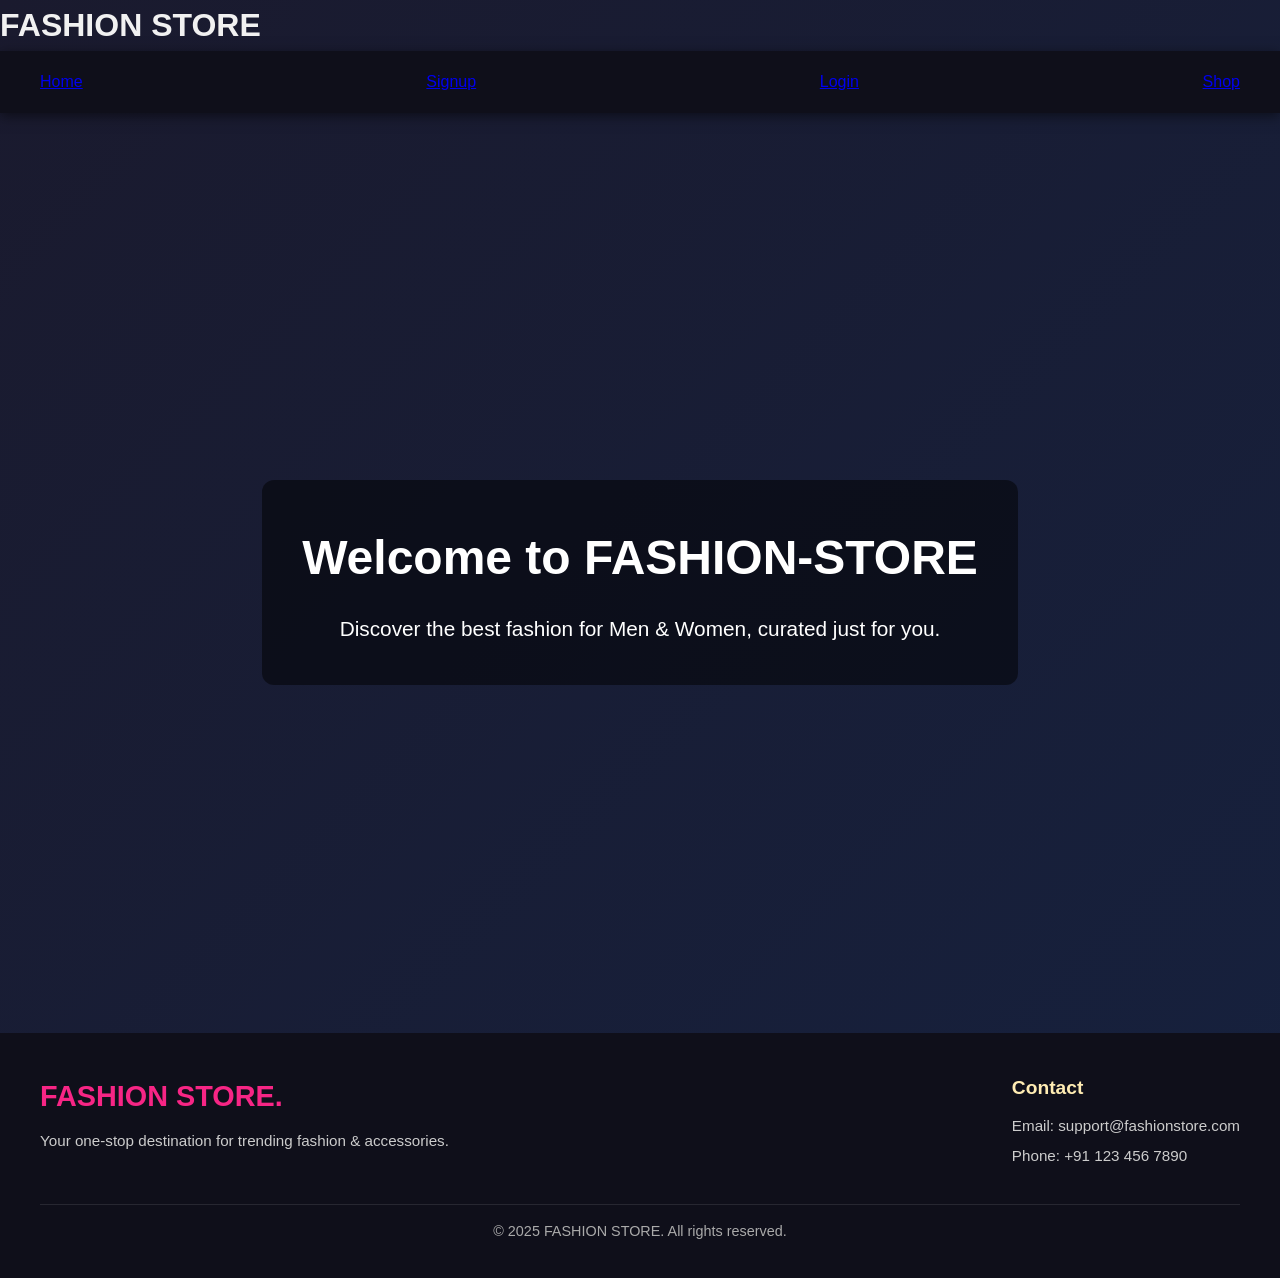
<file: index.html>
<!DOCTYPE html>
<html lang="en">
<head>
  <meta charset="UTF-8">
  <title>FASHION STORE - Home</title>
<link rel="stylesheet" href="CSS/style.css">
  <link rel="icon" type="image/png" href="https://thumbs.dreamstime.com/b/e-commerce-website-icon-shopping-cart-symbol-traditional-store-awning-e-commerce-website-icon-shopping-cart-symbol-401089826.jpg">
</head>
<body>
  <header>
    <h1>FASHION STORE</h1>
    <nav>
      <a href="index.html">Home</a>
      <a href="signup.html">Signup</a>
       <a href="login.html">Login</a>
       <a href="shop.html">Shop</a>
    </nav>
  </header>

  <main>
    <!-- Home Section -->
    <section id="home" class="home-hero">
      <div class="overlay">
        <h2>Welcome to FASHION-STORE</h2>
        <p>Discover the best fashion for Men & Women, curated just for you.</p>
      </div>
    </section>
  </main>
  <footer>
  <div class="footer-container">
    <!-- Brand + Description -->
    <div class="footer-brand">
      <h3>FASHION STORE.</h3>
      <p>Your one-stop destination for trending fashion & accessories.</p>
    </div>
    <!-- Contact Info -->
    <div class="footer-contact">
      <h4>Contact</h4>
      <p>Email: support@fashionstore.com</p>
      <p>Phone: +91 123 456 7890</p>
  </div>

  <div class="footer-bottom">
    <p>© 2025 FASHION STORE. All rights reserved.</p>
  </div>
</footer>

</body>
</html>
</file>
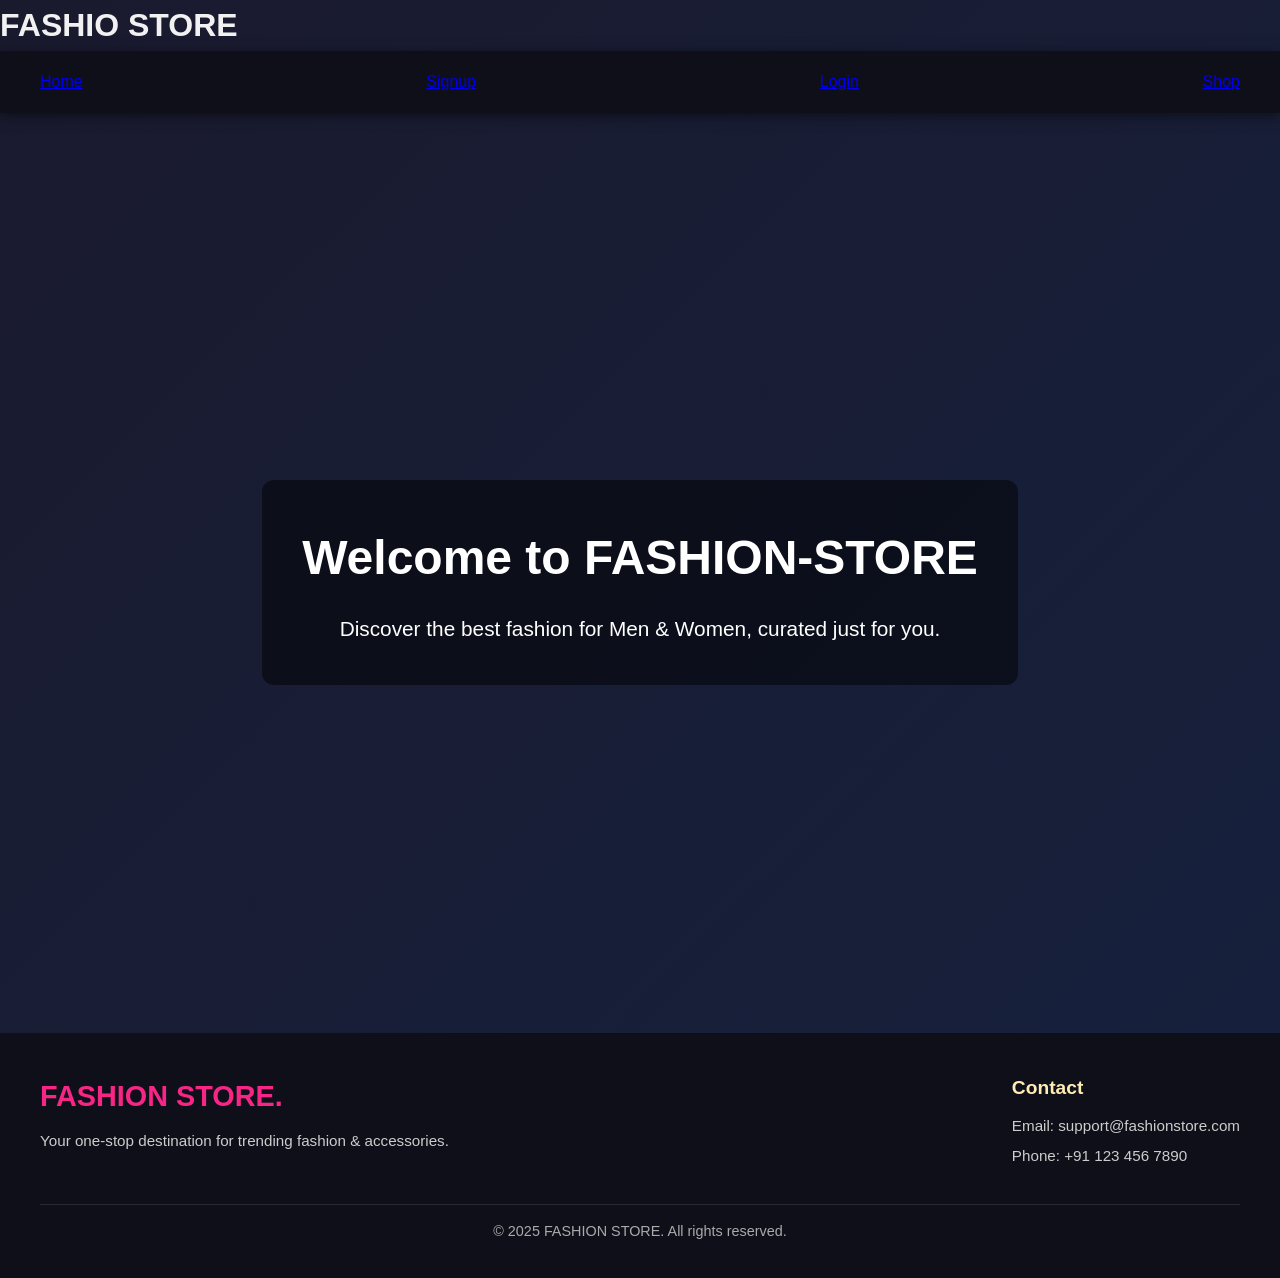
<file: HTML/index.html>
<!DOCTYPE html>
<html lang="en">
<head>
  <meta charset="UTF-8">
  <title>FASHION STORE - Home</title>
  <link rel="stylesheet" href="../CSS/style.css"> 
  <link rel="icon" type="image/png" href="https://thumbs.dreamstime.com/b/e-commerce-website-icon-shopping-cart-symbol-traditional-store-awning-e-commerce-website-icon-shopping-cart-symbol-401089826.jpg">
</head>
<body>
  <header>
    <h1>FASHIO STORE</h1>
    <nav>
      <a href="index.html">Home</a>
      <a href="signup.html">Signup</a>
       <a href="login.html">Login</a>
      <a href="shop.html?shop">Shop</a>
    </nav>
  </header>

  <main>
    <!-- Home Section -->
    <section id="home" class="home-hero">
      <div class="overlay">
        <h2>Welcome to FASHION-STORE</h2>
        <p>Discover the best fashion for Men & Women, curated just for you.</p>
      </div>
    </section>
  </main>
  <footer>
  <div class="footer-container">
    <!-- Brand + Description -->
    <div class="footer-brand">
      <h3>FASHION STORE.</h3>
      <p>Your one-stop destination for trending fashion & accessories.</p>
    </div>
    <!-- Contact Info -->
    <div class="footer-contact">
      <h4>Contact</h4>
      <p>Email: support@fashionstore.com</p>
      <p>Phone: +91 123 456 7890</p>
  </div>

  <div class="footer-bottom">
    <p>© 2025 FASHION STORE. All rights reserved.</p>
  </div>
</footer>

</body>
</html>
</file>
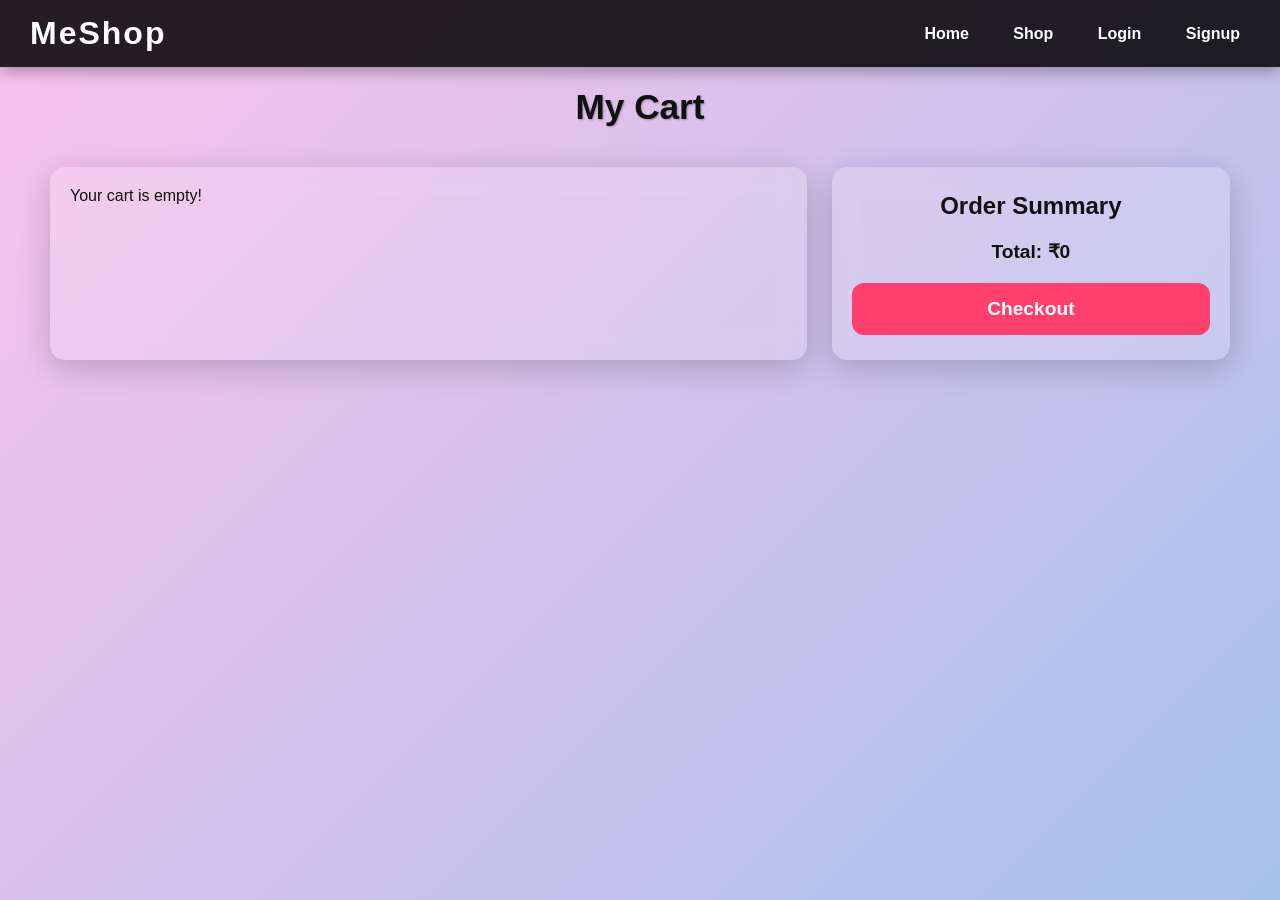
<file: cart.html>
<!DOCTYPE html>
<html lang="en">
<head>
  <meta charset="UTF-8">
  <title>Cart - MeShop</title>
  <link rel="stylesheet" href="CSS/cart.css">
  <link rel="icon" type="image/png" href="https://thumbs.dreamstime.com/b/e-commerce-website-icon-shopping-cart-symbol-traditional-store-awning-e-commerce-website-icon-shopping-cart-symbol-401089826.jpg">
</head>
<body>
  <header>
    <h1>MeShop</h1>
   <nav>
  <a href="index.html">Home</a>
  <a href="shop.html">Shop</a>
  <a href="login.html">Login</a>
  <a href="signup.html">Signup</a>
 </nav>

  </header>

  <h2 style="text-align:center; margin:20px;">My Cart</h2>
  <div class="cart-container">
    <div id="cartItems" class="cart-items"></div>
    <div id="orderSummary" class="order-summary">
      <h3>Order Summary</h3>
      <p id="total">Total: ₹0</p>
      
<button id="checkoutBtn">Checkout</button>
    </div>
  </div>
<script src="JS/cart.js"></script>

</body>
</html>
</file>
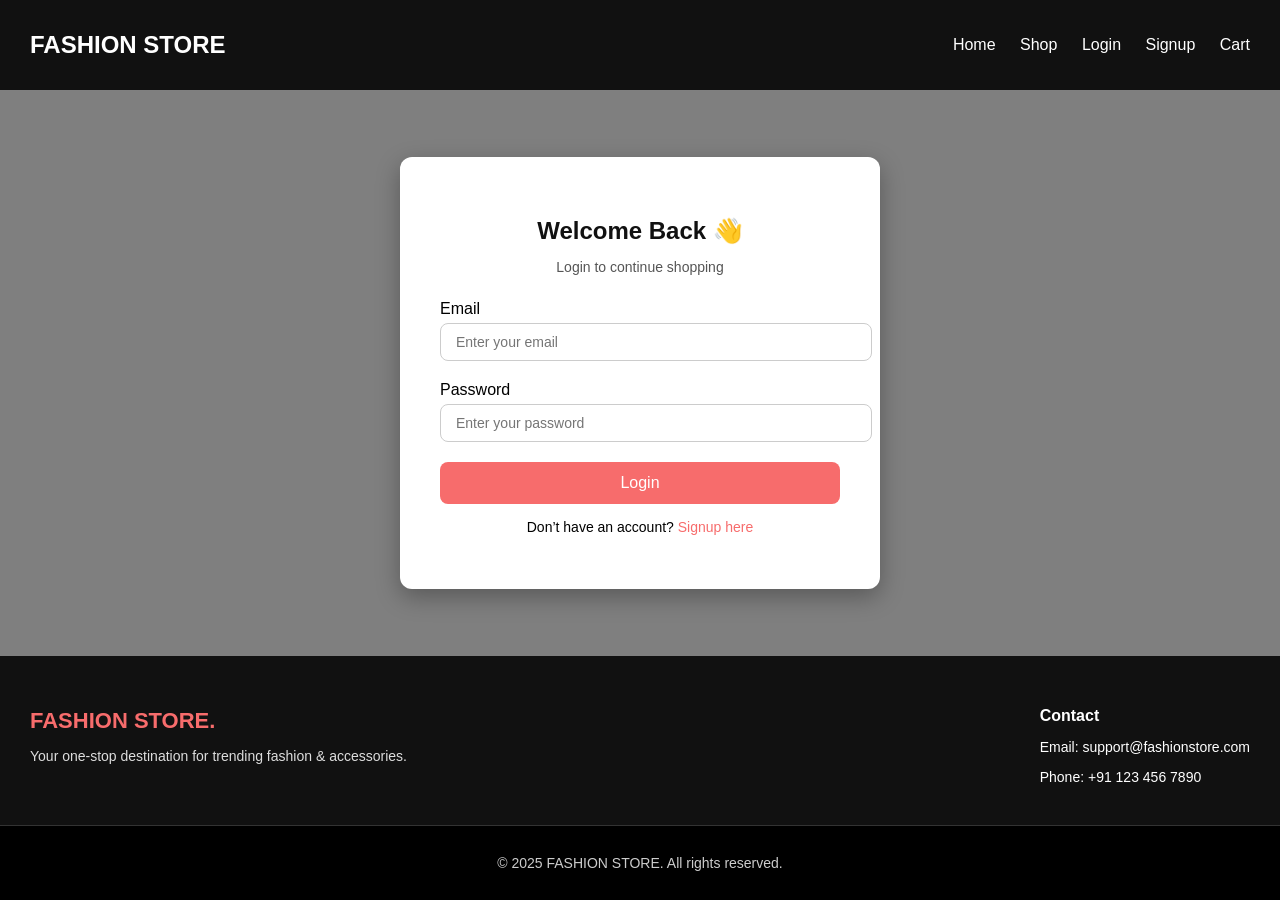
<file: login.html>
<!DOCTYPE html>
<html lang="en">
<head>
  <meta charset="UTF-8">
  <title>MeShop - Login</title>
  <link rel="stylesheet" href="CSS/login.css">
<link rel="icon" type="image/png" href="https://thumbs.dreamstime.com/b/e-commerce-website-icon-shopping-cart-symbol-traditional-store-awning-e-commerce-website-icon-shopping-cart-symbol-401089826.jpg">
</head>
<body class="login-body">
  <header>
  <h1>FASHION STORE</h1>
  <nav>
    <a href="index.html">Home</a>
    <a href="shop.html">Shop</a>
    <a href="login.html">Login</a>
    <a href="signup.html">Signup</a>
    <a href="cart.html">Cart</a>
  </nav>
</header>

  <div class="login-overlay">
    <div class="login-container">
      <h2>Welcome Back 👋</h2>
      <p class="subtitle">Login to continue shopping</p>
      <form id="loginForm">
        <!-- Email -->
        <label for="email">Email</label>
        <input type="email" id="email" placeholder="Enter your email" required>
        <small id="emailError" class="error"></small>

        <!-- Password -->
        <label for="password">Password</label>
        <input type="password" id="password" placeholder="Enter your password" required>
        <small id="passwordError" class="error"></small>

        <!-- Submit -->
        <button type="submit" class="login-btn">Login</button>
        <p id="loginError" class="error"></p>
      </form>
      <p class="signup-text">Don’t have an account? <a href="signup.html">Signup here</a></p>
    </div>
  </div>

  <footer>
  <div class="footer-container">
    <!-- Brand + Description -->
    <div class="footer-brand">
      <h3>FASHION STORE.</h3>
      <p>Your one-stop destination for trending fashion & accessories.</p>
    </div>

    <!-- Contact Info -->
    <div class="footer-contact">
      <h4>Contact</h4>
      <p>Email: support@fashionstore.com</p>
      <p>Phone: +91 123 456 7890</p>
      <div class="social-icons">
        <a href="#" aria-label="Instagram"><i class='bx bxl-instagram' style='color:#bc3535'></i></a>
        <a href="#" aria-label="Facebook"><i class='bx bxl-facebook-circle' style='color:#3b5998'></i></a>
        <a href="#" aria-label="Twitter"><i class='bx bxl-twitter' style='color:#1da1f2'></i></a>
        <a href="#" aria-label="Pinterest"><i class='bx bxl-pinterest' style='color:#bd081c'></i></a>
      </div>
    </div>
  </div>

  <!-- Footer Bottom -->
  <div class="footer-bottom">
    <p>© 2025 FASHION STORE. All rights reserved.</p>
  </div>
</footer>

  <script src="JS/login.js"></script>
</body>
</html>
</file>
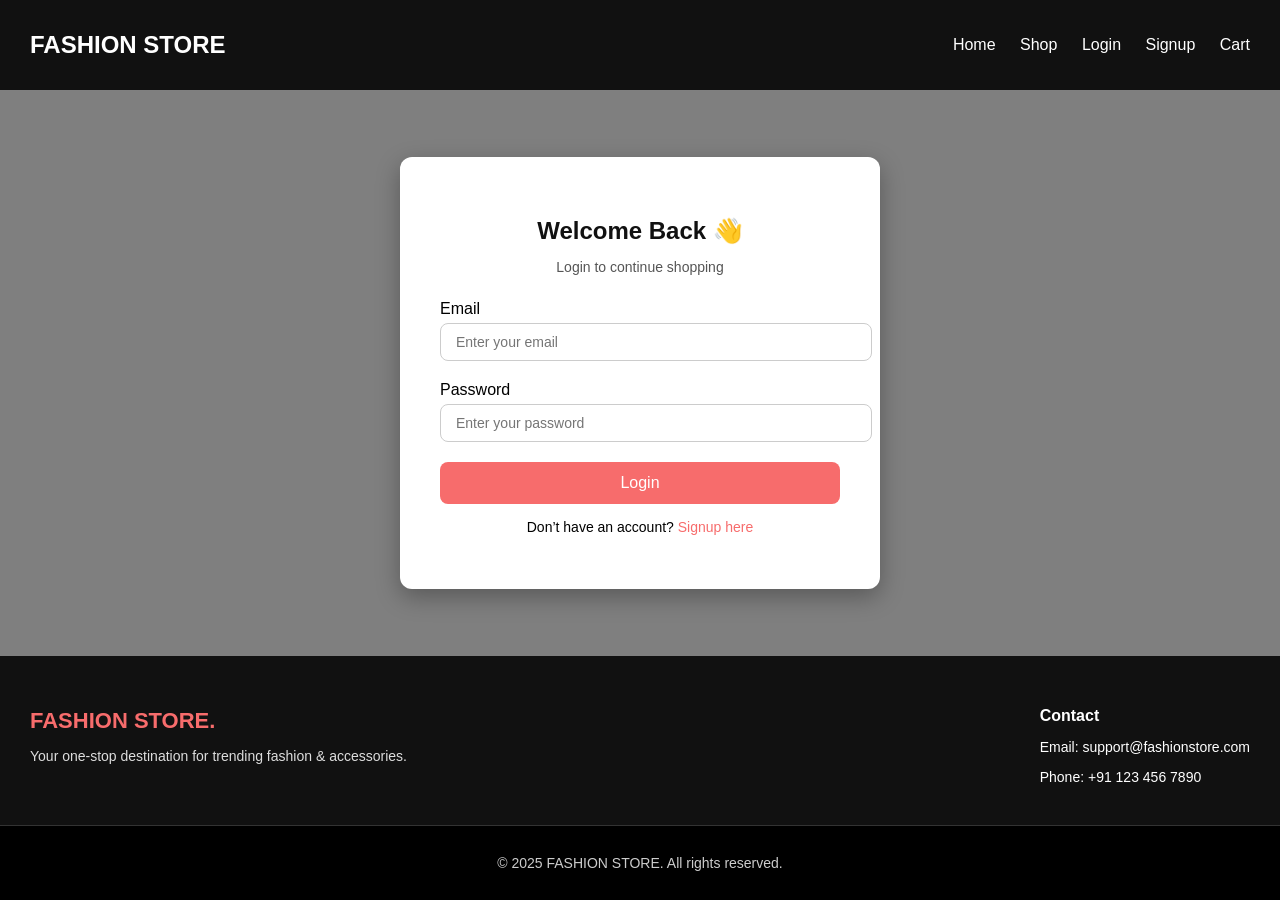
<file: payment.html>
<!DOCTYPE html>
<html lang="en">
<head>
  <meta charset="UTF-8">
  <meta name="viewport" content="width=device-width, initial-scale=1.0">
  <title>Payment - FASHION STORE</title>
  <link rel="stylesheet" href="CSS/payment.css">
  <script src="https://checkout.razorpay.com/v1/checkout.js"></script> <!-- Razorpay Checkout SDK -->
</head>
<body>
  <nav>
    <div class="brand">
      <a href="shop.html">FASHION STORE.</a>
    </div>
    <div class="nav-items">
      <span id="userDisplay">Hello, Guest</span>
      <a href="cart.html">My Cart</a>
    </div>
  </nav>

  <main>
    <h2>Payment Page</h2>

    <div id="paymentSummary" class="cart-summary"></div>

    <div id="totalAmount" class="totals">
      <p id="subtotal">Subtotal: ₹0</p>
      <p id="gst">GST (5%): ₹0</p>
      <p id="grandTotal">Total: ₹0</p>
    </div>

    <button id="payBtn" class="payBtn">Pay Now</button>
  </main>

  <script src="JS/payment.js"></script>
</body>
</html>
</file>
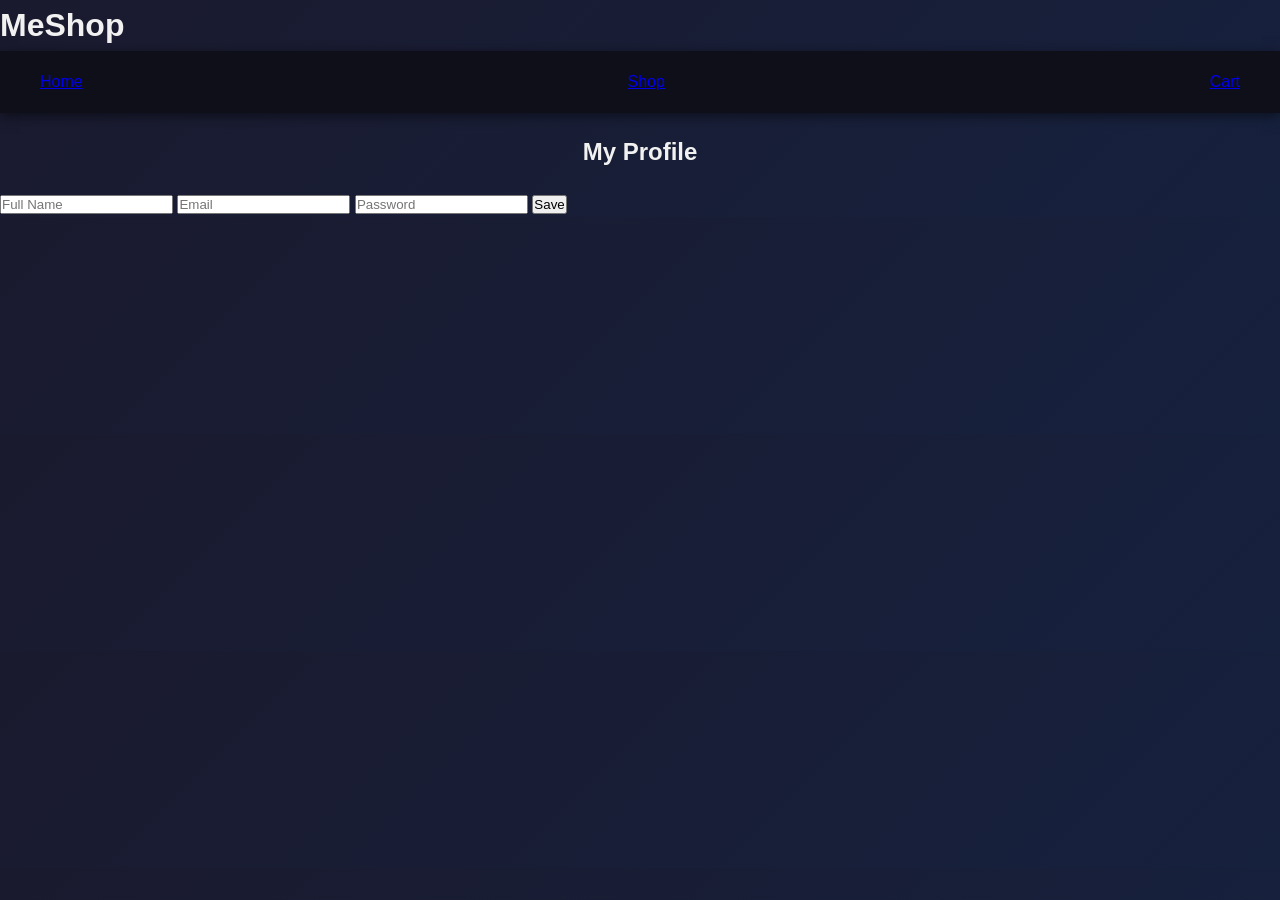
<file: profile.html>
<!DOCTYPE html>
<html lang="en">
<head>
  <meta charset="UTF-8">
  <title>Profile - MeShop</title>
  <link rel="stylesheet" href="CSS/style.css">
</head>
<body>
  <header>
    <h1>MeShop</h1>
    <nav>
      <a href="index.html">Home</a>
      <a href="shop.html">Shop</a>
      <a href="cart.html">Cart</a>
    </nav>
  </header>

  <h2 style="text-align:center; margin:20px;">My Profile</h2>
  <form id="profileForm">
    <input type="text" id="name" placeholder="Full Name">
    <input type="email" id="email" placeholder="Email">
    <input type="password" id="password" placeholder="Password">
    <button type="submit">Save</button>
  </form>

  <script src="JS/profile.js"></script>
</body>
</html>
</file>
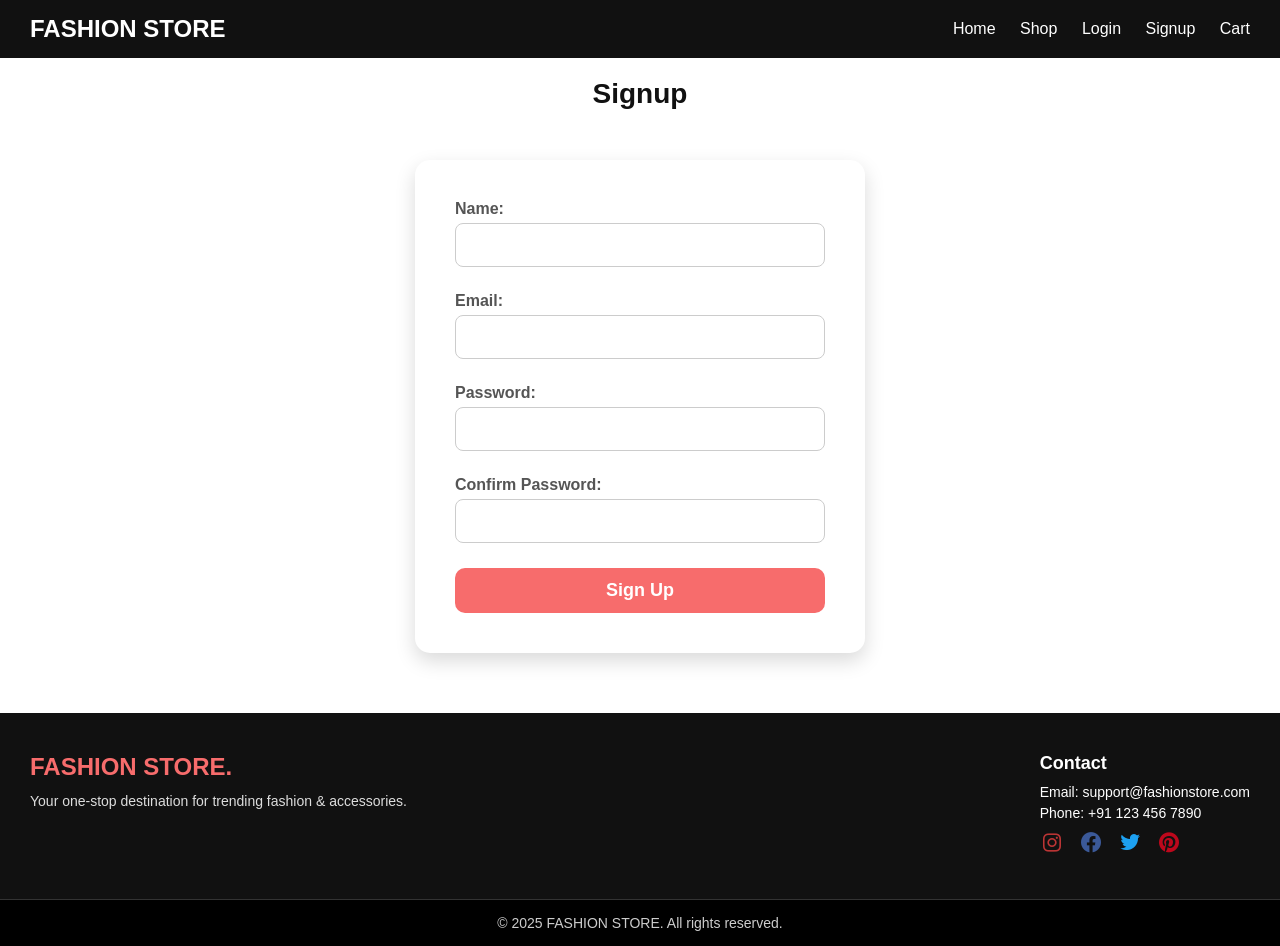
<file: signup.html>
<!DOCTYPE html>
<html lang="en">
<head>
  <meta charset="UTF-8">
  <title>Signup - FASHION STORE</title>
  <link rel="stylesheet" href="CSS/signup.css">
  <link href='https://unpkg.com/boxicons@2.1.4/css/boxicons.min.css' rel='stylesheet'>
<link rel="icon" type="image/png" href="https://thumbs.dreamstime.com/b/e-commerce-website-icon-shopping-cart-symbol-traditional-store-awning-e-commerce-website-icon-shopping-cart-symbol-401089826.jpg">
</head>
<body>
  <header>
    <h1>FASHION STORE</h1>
  <nav>
  <a href="index.html">Home</a>
  <a href="shop.html">Shop</a>
  <a href="login.html">Login</a>
  <a href="signup.html">Signup</a>
  <a href="cart.html">Cart</a>
  </nav>
  </header>

  <h2 style="text-align:center; margin:20px;">Signup</h2>
 <form id="signupForm">
  <label for="name">Name:</label>
  <input type="text" id="name" required />
  <small id="nameError" class="error"></small>

  <label for="email">Email:</label>
  <input type="email" id="email" required />
  <small id="emailError" class="error"></small>

  <label for="password">Password:</label>
  <input type="password" id="password" required />
  <small id="passwordError" class="error"></small>

  <label for="confirmPassword">Confirm Password:</label>
  <input type="password" id="confirmPassword" required />
  <small id="confirmPasswordError" class="error"></small>

  <button type="submit">Sign Up</button>
  <p id="error"></p>
</form>
<footer>
  <div class="footer-container">
    <!-- Brand + Description -->
    <div class="footer-brand">
      <h3>FASHION STORE.</h3>
      <p>Your one-stop destination for trending fashion & accessories.</p>
    </div>

    <!-- Contact Info -->
    <div class="footer-contact">
      <h4>Contact</h4>
      <p>Email: support@fashionstore.com</p>
      <p>Phone: +91 123 456 7890</p>
      <div class="social-icons">
        <a href="#" aria-label="Instagram"><i class='bx bxl-instagram' style='color:#bc3535'></i></a>
        <a href="#" aria-label="Facebook"><i class='bx bxl-facebook-circle' style='color:#3b5998'></i></a>
        <a href="#" aria-label="Twitter"><i class='bx bxl-twitter' style='color:#1da1f2'></i></a>
        <a href="#" aria-label="Pinterest"><i class='bx bxl-pinterest' style='color:#bd081c'></i></a>
      </div>
    </div>
  </div>

  <!-- Footer Bottom -->
  <div class="footer-bottom">
    <p>© 2025 FASHION STORE. All rights reserved.</p>
  </div>
</footer>



  <script src="JS/signup.js"></script>
</body>
</html>
</file>
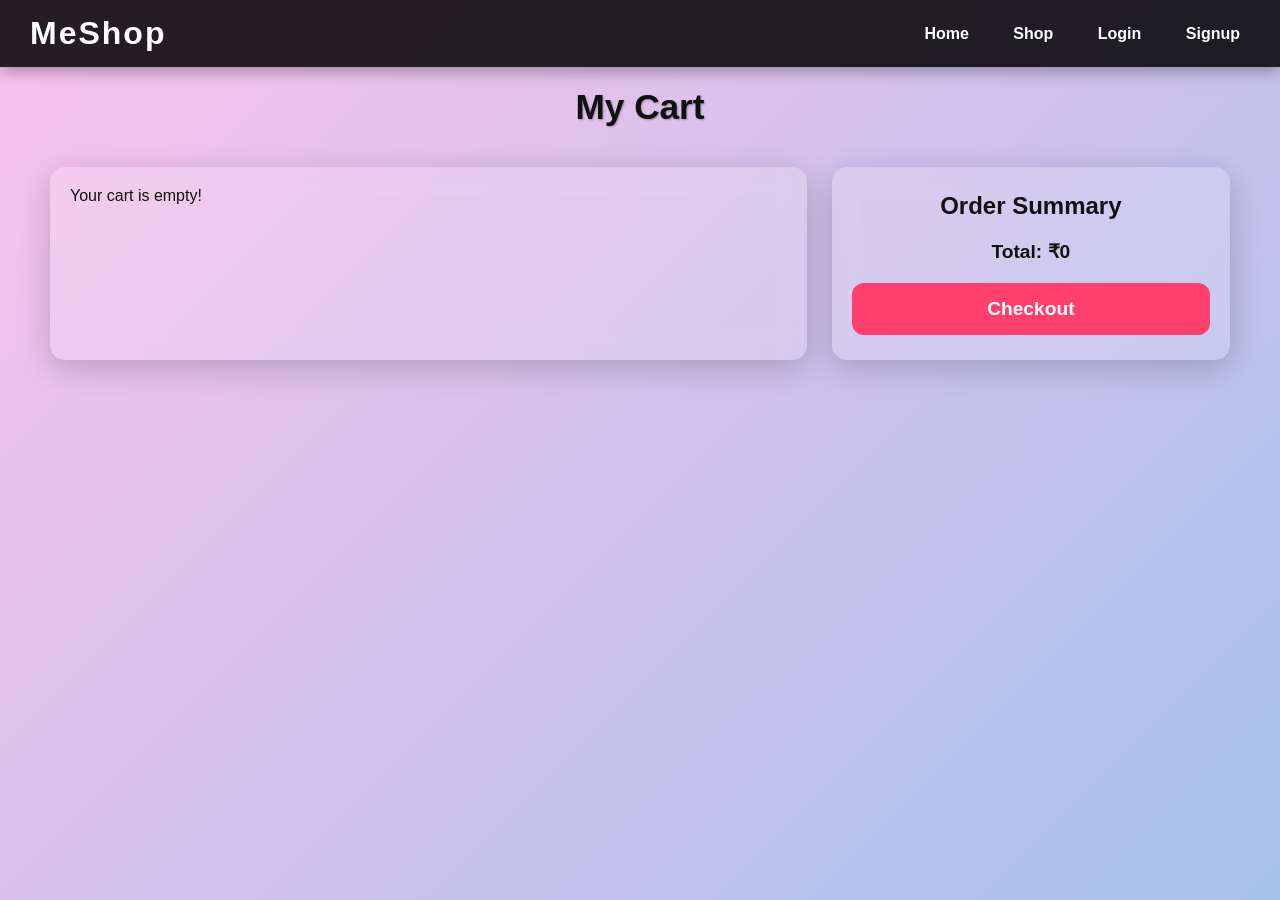
<file: HTML/cart.html>
<!DOCTYPE html>
<html lang="en">
<head>
  <meta charset="UTF-8">
  <title>Cart - MeShop</title>
  <link rel="stylesheet" href="../CSS/cart.css">
  <link rel="icon" type="image/png" href="https://thumbs.dreamstime.com/b/e-commerce-website-icon-shopping-cart-symbol-traditional-store-awning-e-commerce-website-icon-shopping-cart-symbol-401089826.jpg">
</head>
<body>
  <header>
    <h1>MeShop</h1>
   <nav>
  <a href="/HTML/index.html">Home</a>
  <a href="/HTML/shop.html">Shop</a>
  <a href="/HTML/login.html">Login</a>
  <a href="/HTML/signup.html">Signup</a>
 </nav>

  </header>

  <h2 style="text-align:center; margin:20px;">My Cart</h2>
  <div class="cart-container">
    <div id="cartItems" class="cart-items"></div>
    <div id="orderSummary" class="order-summary">
      <h3>Order Summary</h3>
      <p id="total">Total: ₹0</p>
      
<button id="checkoutBtn">Checkout</button>
    </div>
  </div>
<script src="../JS/cart.js"></script>

</body>
</html>
</file>
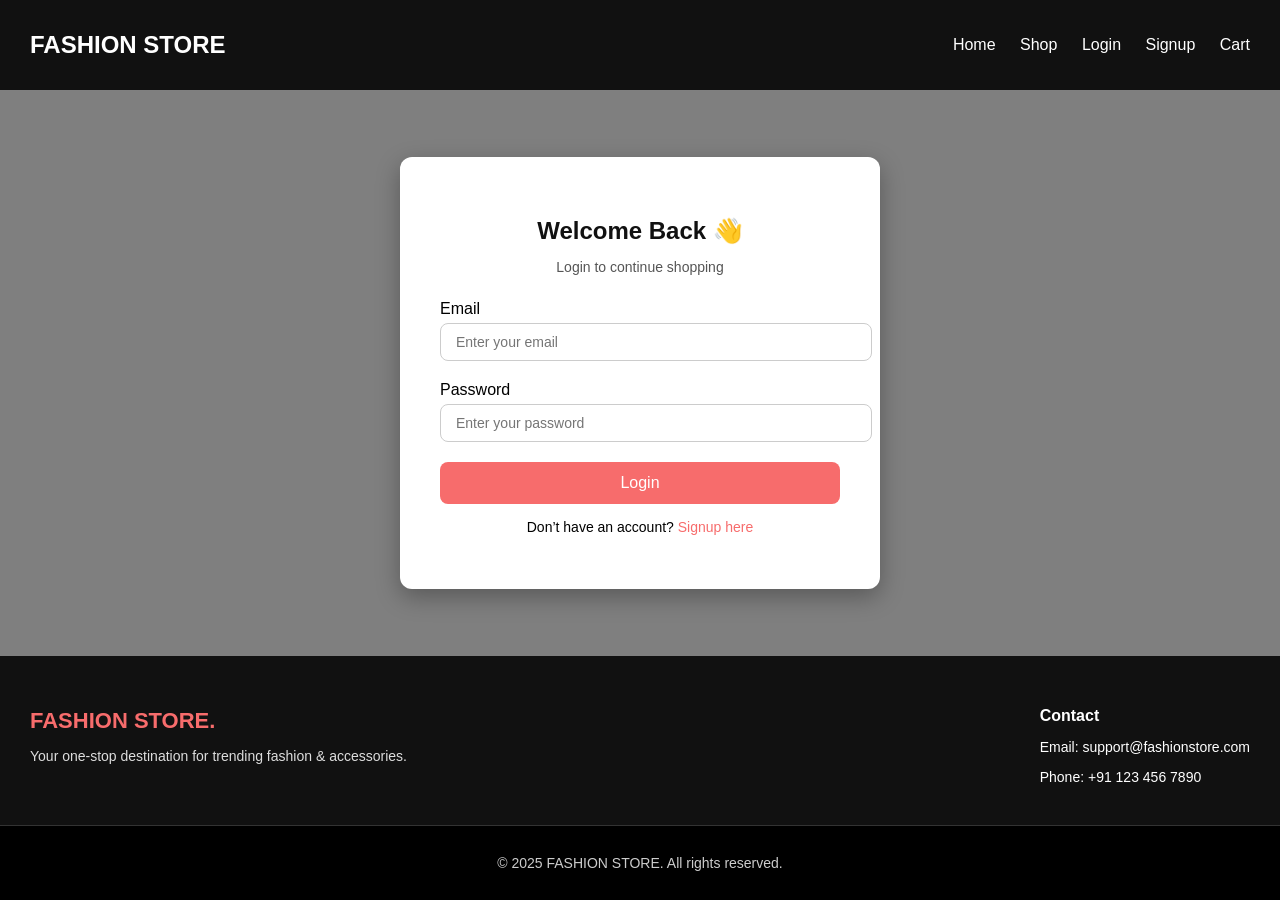
<file: HTML/login.html>
<!DOCTYPE html>
<html lang="en">
<head>
  <meta charset="UTF-8">
  <title>MeShop - Login</title>
  <link rel="stylesheet" href="../CSS/login.css">
<link rel="icon" type="image/png" href="https://thumbs.dreamstime.com/b/e-commerce-website-icon-shopping-cart-symbol-traditional-store-awning-e-commerce-website-icon-shopping-cart-symbol-401089826.jpg">
</head>
<body class="login-body">
  <header>
  <h1>FASHION STORE</h1>
  <nav>
    <a href="index.html">Home</a>
    <a href="shop.html">Shop</a>
    <a href="login.html">Login</a>
    <a href="signup.html">Signup</a>
    <a href="cart.html">Cart</a>
  </nav>
</header>

  <div class="login-overlay">
    <div class="login-container">
      <h2>Welcome Back 👋</h2>
      <p class="subtitle">Login to continue shopping</p>
      <form id="loginForm">
        <!-- Email -->
        <label for="email">Email</label>
        <input type="email" id="email" placeholder="Enter your email" required>
        <small id="emailError" class="error"></small>

        <!-- Password -->
        <label for="password">Password</label>
        <input type="password" id="password" placeholder="Enter your password" required>
        <small id="passwordError" class="error"></small>

        <!-- Submit -->
        <button type="submit" class="login-btn">Login</button>
        <p id="loginError" class="error"></p>
      </form>
      <p class="signup-text">Don’t have an account? <a href="signup.html">Signup here</a></p>
    </div>
  </div>

  <footer>
  <div class="footer-container">
    <!-- Brand + Description -->
    <div class="footer-brand">
      <h3>FASHION STORE.</h3>
      <p>Your one-stop destination for trending fashion & accessories.</p>
    </div>

    <!-- Contact Info -->
    <div class="footer-contact">
      <h4>Contact</h4>
      <p>Email: support@fashionstore.com</p>
      <p>Phone: +91 123 456 7890</p>
      <div class="social-icons">
        <a href="#" aria-label="Instagram"><i class='bx bxl-instagram' style='color:#bc3535'></i></a>
        <a href="#" aria-label="Facebook"><i class='bx bxl-facebook-circle' style='color:#3b5998'></i></a>
        <a href="#" aria-label="Twitter"><i class='bx bxl-twitter' style='color:#1da1f2'></i></a>
        <a href="#" aria-label="Pinterest"><i class='bx bxl-pinterest' style='color:#bd081c'></i></a>
      </div>
    </div>
  </div>

  <!-- Footer Bottom -->
  <div class="footer-bottom">
    <p>© 2025 FASHION STORE. All rights reserved.</p>
  </div>
</footer>

  <script src="../JS/login.js"></script>
</body>
</html>
</file>
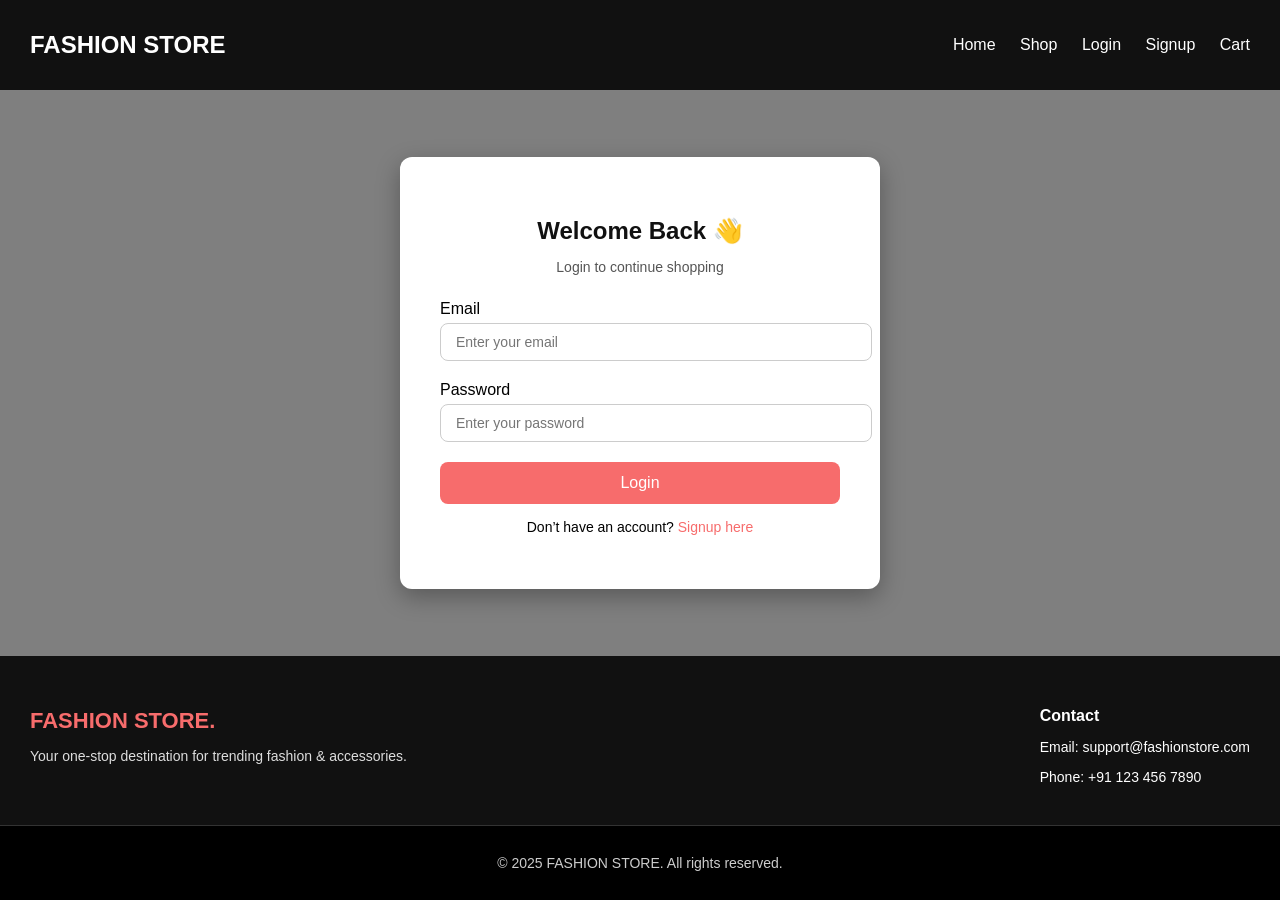
<file: HTML/payment.html>
<!DOCTYPE html>
<html lang="en">
<head>
  <meta charset="UTF-8">
  <meta name="viewport" content="width=device-width, initial-scale=1.0">
  <title>Payment - FASHION STORE</title>
  <link rel="stylesheet" href="../CSS/payment.css">
  <script src="https://checkout.razorpay.com/v1/checkout.js"></script> <!-- Razorpay Checkout SDK -->
</head>
<body>
  <nav>
    <div class="brand">
      <a href="shop.html">FASHION STORE.</a>
    </div>
    <div class="nav-items">
      <span id="userDisplay">Hello, Guest</span>
      <a href="cart.html">My Cart</a>
    </div>
  </nav>

  <main>
    <h2>Payment Page</h2>

    <div id="paymentSummary" class="cart-summary"></div>

    <div id="totalAmount" class="totals">
      <p id="subtotal">Subtotal: ₹0</p>
      <p id="gst">GST (5%): ₹0</p>
      <p id="grandTotal">Total: ₹0</p>
    </div>

    <button id="payBtn" class="payBtn">Pay Now</button>
  </main>

  <script src="../JS/payment.js"></script>
</body>
</html>
</file>
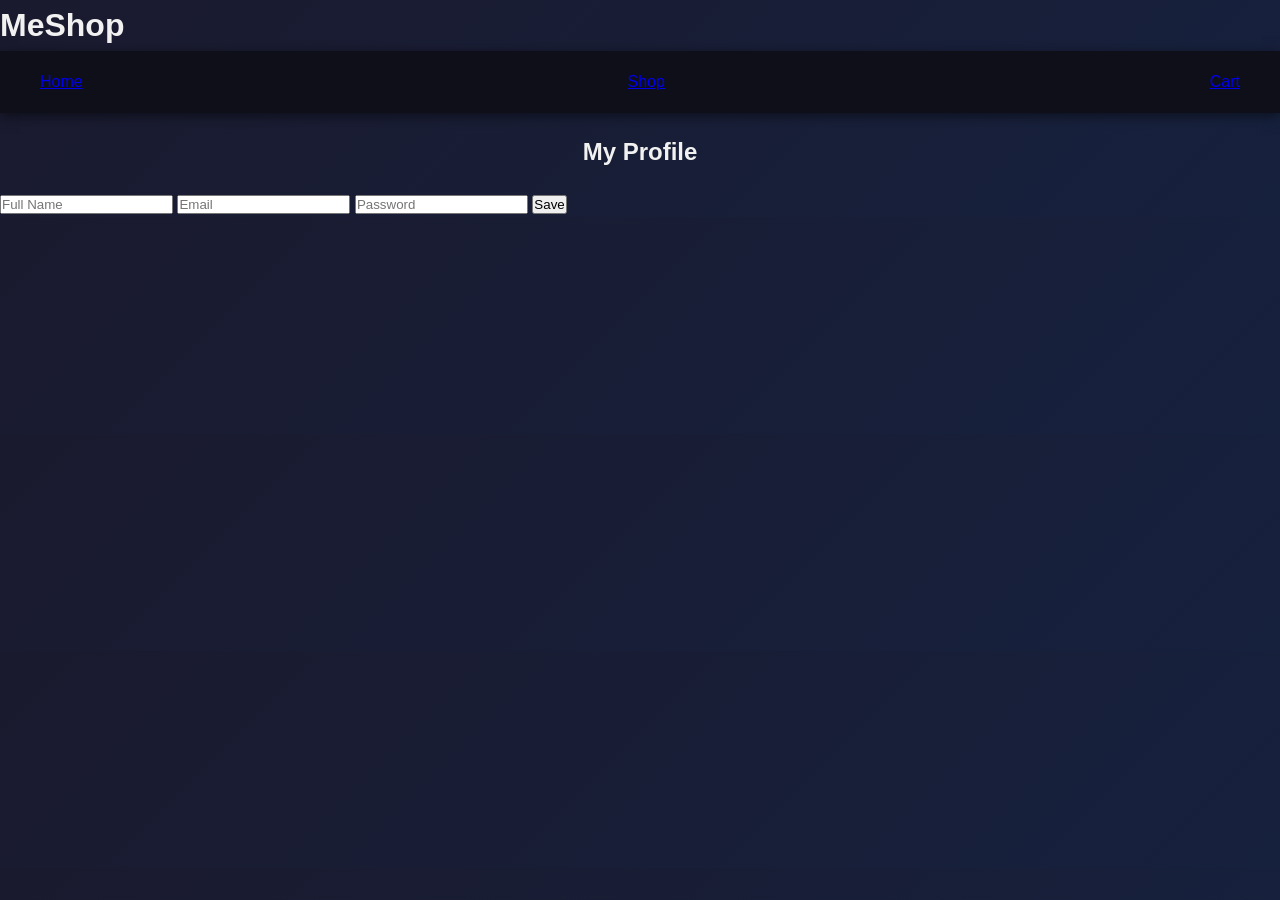
<file: HTML/profile.html>
<!DOCTYPE html>
<html lang="en">
<head>
  <meta charset="UTF-8">
  <title>Profile - MeShop</title>
  <link rel="stylesheet" href="../CSS/style.css">
</head>
<body>
  <header>
    <h1>MeShop</h1>
    <nav>
      <a href="index.html">Home</a>
      <a href="shop.html">Shop</a>
      <a href="cart.html">Cart</a>
    </nav>
  </header>

  <h2 style="text-align:center; margin:20px;">My Profile</h2>
  <form id="profileForm">
    <input type="text" id="name" placeholder="Full Name">
    <input type="email" id="email" placeholder="Email">
    <input type="password" id="password" placeholder="Password">
    <button type="submit">Save</button>
  </form>

  <script src="../JS/profile.js"></script>
</body>
</html>
</file>
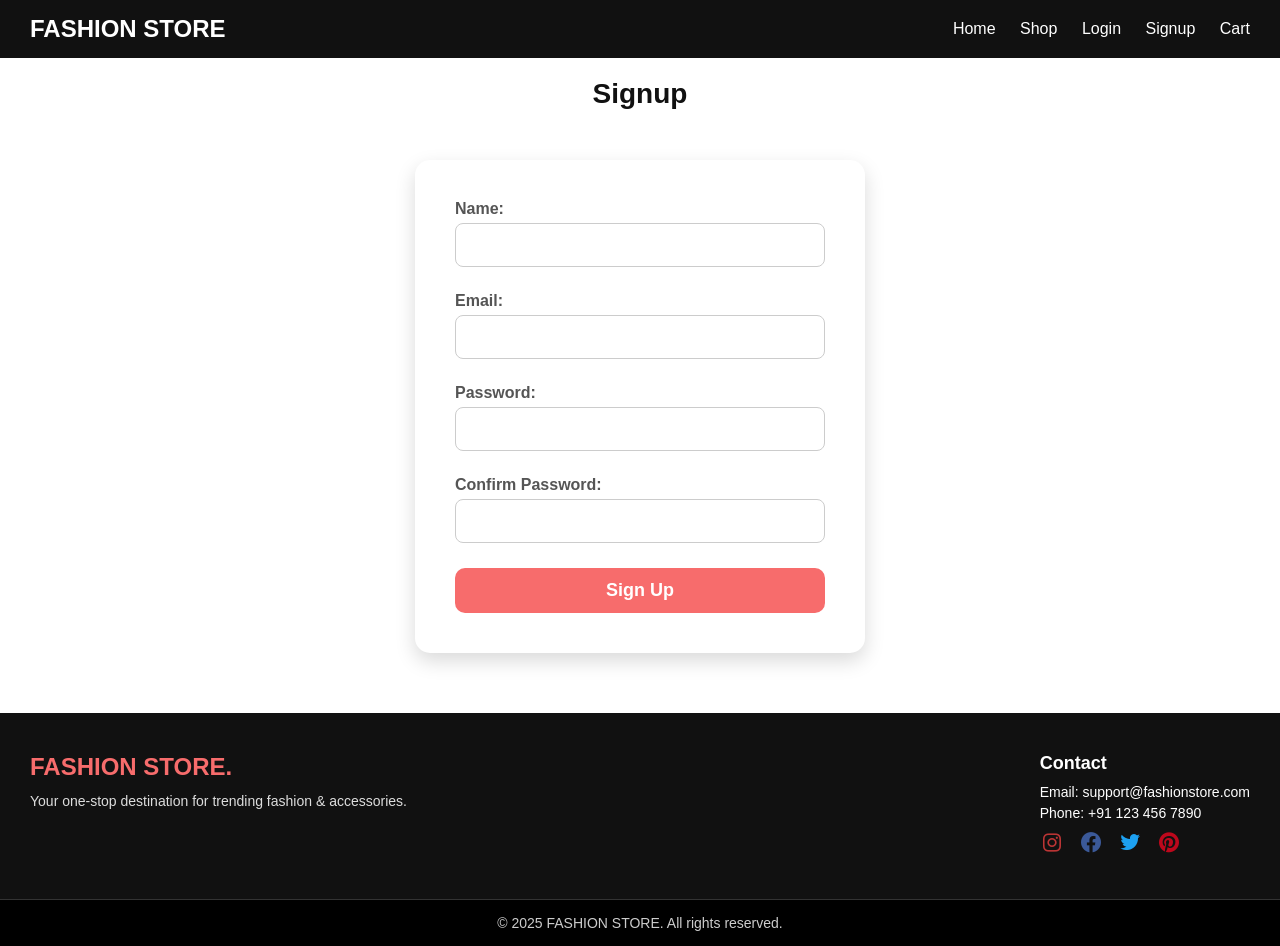
<file: HTML/signup.html>
<!DOCTYPE html>
<html lang="en">
<head>
  <meta charset="UTF-8">
  <title>Signup - FASHION STORE</title>
  <link rel="stylesheet" href="../CSS/signup.css">
  <link href='https://unpkg.com/boxicons@2.1.4/css/boxicons.min.css' rel='stylesheet'>
<link rel="icon" type="image/png" href="https://thumbs.dreamstime.com/b/e-commerce-website-icon-shopping-cart-symbol-traditional-store-awning-e-commerce-website-icon-shopping-cart-symbol-401089826.jpg">
</head>
<body>
  <header>
    <h1>FASHION STORE</h1>
  <nav>
  <a href="index.html">Home</a>
  <a href="shop.html">Shop</a>
  <a href="login.html">Login</a>
  <a href="signup.html">Signup</a>
  <a href="cart.html">Cart</a>
  </nav>
  </header>

  <h2 style="text-align:center; margin:20px;">Signup</h2>
 <form id="signupForm">
  <label for="name">Name:</label>
  <input type="text" id="name" required />
  <small id="nameError" class="error"></small>

  <label for="email">Email:</label>
  <input type="email" id="email" required />
  <small id="emailError" class="error"></small>

  <label for="password">Password:</label>
  <input type="password" id="password" required />
  <small id="passwordError" class="error"></small>

  <label for="confirmPassword">Confirm Password:</label>
  <input type="password" id="confirmPassword" required />
  <small id="confirmPasswordError" class="error"></small>

  <button type="submit">Sign Up</button>
  <p id="error"></p>
</form>
<footer>
  <div class="footer-container">
    <!-- Brand + Description -->
    <div class="footer-brand">
      <h3>FASHION STORE.</h3>
      <p>Your one-stop destination for trending fashion & accessories.</p>
    </div>

    <!-- Contact Info -->
    <div class="footer-contact">
      <h4>Contact</h4>
      <p>Email: support@fashionstore.com</p>
      <p>Phone: +91 123 456 7890</p>
      <div class="social-icons">
        <a href="#" aria-label="Instagram"><i class='bx bxl-instagram' style='color:#bc3535'></i></a>
        <a href="#" aria-label="Facebook"><i class='bx bxl-facebook-circle' style='color:#3b5998'></i></a>
        <a href="#" aria-label="Twitter"><i class='bx bxl-twitter' style='color:#1da1f2'></i></a>
        <a href="#" aria-label="Pinterest"><i class='bx bxl-pinterest' style='color:#bd081c'></i></a>
      </div>
    </div>
  </div>

  <!-- Footer Bottom -->
  <div class="footer-bottom">
    <p>© 2025 FASHION STORE. All rights reserved.</p>
  </div>
</footer>



  <script src="../JS/signup.js"></script>
</body>
</html>
</file>
<file: CSS/style.css>
/* ===================== */
/* Global Styles */
/* ===================== */
* {
  margin: 0;
  padding: 0;
  box-sizing: border-box;
  font-family: "Poppins", sans-serif;
}

body {
  background: linear-gradient(135deg, #1a1a2e, #16213e);
  color: #f1f1f1;
  line-height: 1.6;
}

/* ===================== */
/* Navbar */
/* ===================== */
nav {
  display: flex;
  justify-content: space-between;
  align-items: center;
  padding: 18px 40px;
  background: #0f0f1a;
  box-shadow: 0 3px 12px rgba(0, 0, 0, 0.5);
  position: sticky;
  top: 0;
  z-index: 1000;
}

nav .brand a {
  font-size: 1.8rem;
  font-weight: bold;
  text-decoration: none;
  color: #f72585;
}

nav .nav-items a {
  margin-left: 25px;
  text-decoration: none;
  color: #ddd;
  transition: 0.3s;
}

nav .nav-items a:hover {
  color: #f72585;
}

/* ===================== */
/* Layout */
/* ===================== */
main {
  display: flex;
  margin-top: 20px;
}

/* ===================== */
/* Sidebar (Filters) */
/* ===================== */
aside {
  width: 280px;
  background: linear-gradient(160deg, rgba(30,30,47,0.9), rgba(50,50,80,0.85));
  backdrop-filter: blur(12px);
  padding: 25px;
  border-right: 2px solid rgba(255, 255, 255, 0.1);
  box-shadow: inset -2px 0 12px rgba(0, 0, 0, 0.5);
  overflow-y: auto;
  height: calc(100vh - 70px);
  position: sticky;
  top: 70px;
  border-top-right-radius: 16px;
  border-bottom-right-radius: 16px;
  transition: all 0.3s ease-in-out;
}

/* Sidebar titles */
aside section title {
  display: block;
  font-size: 1.2rem;
  font-weight: bold;
  margin-bottom: 12px;
  color: #fff;
  text-shadow: 0 0 5px rgba(255,255,255,0.3);
}

/* Sidebar list items */
aside ul {
  list-style: none;
  padding: 0;
  margin: 0 0 20px 0;
}

aside li {
  margin: 10px 0;
  padding: 8px 12px;
  border-radius: 8px;
  transition: all 0.25s ease-in-out;
  cursor: pointer;
}

aside li:hover {
  background: rgba(247, 37, 133, 0.15);
  transform: translateX(5px);
  border-left: 3px solid #f72585;
}

aside label {
  color: #eee;
  cursor: pointer;
  font-size: 0.95rem;
}

/* Sidebar scroll */
aside::-webkit-scrollbar {
  width: 8px;
}

aside::-webkit-scrollbar-thumb {
  background: #f72585;
  border-radius: 4px;
}

aside::-webkit-scrollbar-track {
  background: rgba(255, 255, 255, 0.05);
}

/* ===================== */
/* Main Content (Products) */
/* ===================== */
main-content {
  flex: 1;
  padding: 20px;
}

main-content input[type="text"] {
  width: 100%;
  padding: 10px;
  margin-bottom: 20px;
  border-radius: 6px;
  border: none;
  outline: none;
  background: #2a2a40;
  color: #fff;
}

.filters {
  display: flex;
  gap: 15px;
  margin-bottom: 25px;
}

.filter {
  padding: 8px 16px;
  background: #222;
  border-radius: 20px;
  cursor: pointer;
  transition: 0.3s;
}

.filter:hover {
  background: #f72585;
  color: #fff;
}

.filter.active {
  background: #f72585;
  color: #fff;
}

section {
  margin-bottom: 40px;
}

section title {
  font-size: 1.4rem;
  color: #fff;
  margin-bottom: 15px;
  display: block;
}

/* ===================== */
/* Items / Product Cards */
/* ===================== */
.items {
  display: grid;
  grid-template-columns: repeat(auto-fit, minmax(230px, 1fr));
  gap: 20px;
}

.item {
  background: rgba(255, 255, 255, 0.05);
  border-radius: 12px;
  overflow: hidden;
  transition: transform 0.3s ease, box-shadow 0.3s ease;
}

.item:hover {
  transform: translateY(-5px);
  box-shadow: 0 8px 18px rgba(0, 0, 0, 0.4);
}

.item img {
  width: 100%;
  height: 220px;
  object-fit: cover;
  border-bottom: 2px solid rgba(255,255,255,0.1);
}

.info {
  padding: 15px;
}

.info .row {
  display: flex;
  justify-content: space-between;
  margin-bottom: 10px;
  color: #ddd;
}

.price {
  font-weight: bold;
  color: #f72585;
}

.sized {
  font-size: 0.9rem;
  color: #ccc;
}

.colors {
  margin-bottom: 10px;
}

.circle {
  width: 18px;
  height: 18px;
  border-radius: 50%;
  display: inline-block;
  margin-right: 6px;
  border: 1px solid #fff;
}

button#addBtn {
  width: 100%;
  padding: 10px;
  background: #f72585;
  border: none;
  color: #fff;
  font-weight: bold;
  border-radius: 6px;
  cursor: pointer;
  transition: background 0.3s ease;
}

button#addBtn:hover {
  background: #d61d69;
}

/* ===================== */
/* Cart Page */
/* ===================== */
.cart-container {
  display: flex;
  justify-content: space-between;
  gap: 20px;
  padding: 20px;
}

#cartItems {
  flex: 2;
  background: rgba(255, 255, 255, 0.05);
  padding: 15px;
  border-radius: 12px;
}

#orderSummary {
  flex: 1;
  background: rgba(255, 255, 255, 0.08);
  padding: 15px;
  border-radius: 12px;
}

#orderSummary h3 {
  margin-bottom: 10px;
}

#orderSummary button {
  width: 100%;
  padding: 12px;
  background: #f72585;
  border: none;
  color: white;
  font-weight: bold;
  border-radius: 8px;
  cursor: pointer;
  transition: background 0.3s;
}

#orderSummary button:hover {
  background: #d61d69;
}
/* --- Add to Cart button styling --- */
.addBtn {
  display: inline-block;
  width: 100%;
  padding: 12px 14px;
  background: linear-gradient(90deg,#ff6b6b,#f72585);
  color: #fff;
  border: none;
  border-radius: 10px;
  font-weight: 700;
  letter-spacing: 0.2px;
  cursor: pointer;
  box-shadow: 0 6px 18px rgba(247,37,133,0.18);
  transition: transform 0.12s ease, box-shadow 0.12s ease;
}
.addBtn:hover { transform: translateY(-3px); box-shadow: 0 10px 22px rgba(247,37,133,0.22); }
.addBtn:active { transform: translateY(0px); }

/* --- Size modal overlay --- */
.size-modal-overlay {
  position: fixed;
  inset: 0;
  background: rgba(2,6,23,0.6);
  display: flex;
  align-items: center;
  justify-content: center;
  z-index: 2000;
  padding: 20px;
}

/* Modal box */
.size-modal {
  width: 360px;
  max-width: 95%;
  background: linear-gradient(180deg, rgba(255,255,255,0.03), rgba(255,255,255,0.02));
  border-radius: 12px;
  padding: 18px;
  box-shadow: 0 20px 60px rgba(2,6,23,0.7);
  color: #fff;
  position: relative;
  border: 1px solid rgba(255,255,255,0.04);
}

/* close button */
.size-modal-close {
  position: absolute;
  right: 10px;
  top: 8px;
  background: transparent;
  border: none;
  color: #fff;
  font-size: 22px;
  cursor: pointer;
}

/* title & price */
.size-modal-title { font-size: 18px; margin-bottom: 6px; color: #ffecb3; }
.size-modal-price { font-size: 14px; margin-bottom: 12px; color: #ffd6e8; }

/* size options as pills */
.size-options { display: flex; gap: 8px; flex-wrap: wrap; margin-bottom: 12px; }
.size-option {
  display: inline-flex;
  align-items: center;
}
.size-option input[type="radio"] { display: none; }
.size-option span {
  padding: 8px 14px;
  border-radius: 8px;
  background: rgba(255,255,255,0.04);
  border: 1px solid rgba(255,255,255,0.03);
  cursor: pointer;
  transition: all .15s;
  color:#fff;
  font-weight:600;
}
.size-option input[type="radio"]:checked + span {
  background: linear-gradient(90deg,#ff6b6b,#f72585);
  color: #fff;
  transform: translateY(-3px);
  box-shadow: 0 8px 18px rgba(247,37,133,0.18);
}
.item .desc {
  margin-top: 5px;
  font-size: 0.9rem;
  color: black;
}


/* quantity */
.qty-row { display:flex; justify-content:space-between; align-items:center; margin-bottom:12px; }
.qty-controls { display:flex; align-items:center; gap:8px; }
.qty-controls button {
  padding: 6px 10px;
  border-radius: 6px;
  border: none;
  background: rgba(255,255,255,0.06);
  color: #fff;
  cursor: pointer;
}
.qty-controls input.qty-input {
  width: 56px;
  padding:6px;
  border-radius:6px;
  border:1px solid rgba(255,255,255,0.06);
  background: transparent;
  color: #fff;
  text-align:center;
}

/* actions */
.size-modal-actions { display:flex; gap:10px; margin-top:10px; }
.size-modal-actions .size-confirm {
  flex:1;
  padding:10px;
  border-radius:8px;
  border:none;
  background: linear-gradient(90deg,#00b894,#00cec9);
  color:#012;
  font-weight:700;
  cursor:pointer;
}
.size-modal-actions .size-cancel {
  flex:1;
  padding:10px;
  border-radius:8px;
  border:1px solid rgba(255,255,255,0.06);
  background: transparent;
  color:#fff;
  cursor:pointer;
}

/* mini toast */
.mini-toast {
  position: fixed;
  left: 50%;
  bottom: 30px;
  transform: translateX(-50%) translateY(10px);
  background: rgba(0,0,0,0.7);
  color: #fff;
  padding: 10px 16px;
  border-radius: 999px;
  opacity: 0;
  transition: all .25s;
  z-index: 3000;
  font-weight:600;
}
.mini-toast.visible { opacity: 1; transform: translateX(-50%) translateY(0); }
.page-section {
  padding: 20px;
}

.hidden {
  display: none;
}

.item-list {
  display: grid;
  grid-template-columns: repeat(auto-fit, minmax(200px, 1fr));
  gap: 16px;
}

.item {
  background: #fff;
  border: 1px solid #ddd;
  border-radius: 8px;
  padding: 12px;
  text-align: center;
  color: black; /* important for text visibility */
}

.item img {
  max-width: 100%;
  height: auto;
  border-radius: 6px;
}
/* Fullscreen Hero Banner */
.home-hero {
  position: relative;
  width: 100vw;   /* full width */
  height: 100vh;  /* full height */
  margin: 0;
  padding: 0;
  background: url("https://t3.ftcdn.net/jpg/02/64/92/28/360_F_264922838_NErJEovZiP9MTa49apqL1Vs3f88ZT8Dg.jpg") 
              no-repeat center center;
  background-size: cover;   /* make it cover whole screen */
  background-attachment: fixed; /* parallax effect (optional) */
  display: flex;
  align-items: center;
  justify-content: center;
  text-align: center;
  color: white;
}

.home-hero .overlay {
  background: rgba(0, 0, 0, 0.5); /* dark overlay */
  padding: 40px;
  border-radius: 12px;
}

.home-hero h2 {
  font-size: 3rem;
  margin-bottom: 15px;
}

.home-hero p {
  font-size: 1.3rem;
}
#logoutBtn {
  display: none;
  color: #f72585;
  cursor: pointer;
  margin-left: 15px;
  text-decoration: none;
}
/* ===================== */
/* Footer Styles */
/* ===================== */
footer {
  background: #0f0f1a;
  color: #fff;
  padding: 40px 20px 20px;
  font-family: "Poppins", sans-serif;
}

.footer-container {
  display: flex;
  flex-wrap: wrap;
  justify-content: space-between;
  gap: 30px;
  max-width: 1200px;
  margin: auto;
}

.footer-brand h3 {
  color: #f72585;
  font-size: 1.8rem;
  margin-bottom: 10px;
}

.footer-brand p {
  color: #ccc;
  font-size: 0.95rem;
}

.footer-contact h4 {
  font-size: 1.2rem;
  margin-bottom: 10px;
  color: #ffecb3;
}

.footer-contact p {
  margin: 6px 0;
  font-size: 0.95rem;
  color: #ccc;
}

.social-icons {
  display: flex;
  gap: 12px;
  margin-top: 8px;
}

.social-icons a img {
  width: 28px;
  height: 28px;
  filter: brightness(0) invert(1);
  transition: 0.3s;
}

.social-icons a img:hover {
  filter: brightness(0) invert(0.6) sepia(1) saturate(5) hue-rotate(330deg);
}

.footer-bottom {
  text-align: center;       /* Center the text */
  padding: 15px 0;          /* Top and bottom padding */
  border-top: 1px solid rgba(255,255,255,0.1); /* Optional separator line */
  font-size: 0.9rem;       
  color: #aaa;            
  width: 100%;             
  box-sizing: border-box;   
}


/* Responsive */
@media(max-width: 768px){
  .footer-container {
    flex-direction: column;
    text-align: center;
  }
  .social-icons {
    justify-content: center;
  }
}
</file>
<file: CSS/cart.css>
/* ========================
   General Styles
======================== */
* {
  box-sizing: border-box;
  margin: 0;
  padding: 0;
  font-family: 'Poppins', sans-serif;
}

body {
  min-height: 100vh;
  background: linear-gradient(135deg, #fbc2eb, #a6c1ee); /* soft gradient */
  color: #222; /* darker text */
}

/* ========================
   Header
======================== */
header {
  background: rgba(0,0,0,0.85);
  color: #fff;
  padding: 15px 30px;
  display: flex;
  justify-content: space-between;
  align-items: center;
  box-shadow: 0 5px 15px rgba(0,0,0,0.3);
  position: sticky;
  top: 0;
  z-index: 100;
}

header h1 {
  font-size: 2rem;
  letter-spacing: 2px;
  font-weight: 700;
}

header nav a {
  color: #fff;
  margin-left: 20px;
  text-decoration: none;
  font-weight: 600;
  padding: 5px 10px;
  border-radius: 5px;
  transition: all 0.3s ease;
}

header nav a:hover {
  background: #fff;
  color: #ff3f6c;
  transform: translateY(-2px);
}

/* ========================
   Cart Title
======================== */
h2 {
  text-align: center;
  margin: 40px 0 20px;
  font-size: 2.2rem;
  color: #111; /* darker text */
  font-weight: 700;
  text-shadow: 1px 1px 2px rgba(0,0,0,0.3);
}

/* ========================
   Cart Layout
======================== */
.cart-container {
  display: flex;
  justify-content: space-between;
  gap: 25px;
  padding: 20px 50px;
  flex-wrap: wrap;
}

/* ========================
   Cart Items (Glassmorphism)
======================== */
.cart-items {
  flex: 2;
  background: rgba(255, 255, 255, 0.15);
  backdrop-filter: blur(12px);
  border-radius: 15px;
  padding: 20px;
  box-shadow: 0 8px 32px rgba(0,0,0,0.2);
  color: #111; /* bold dark text */
}

.cart-item {
  display: flex;
  justify-content: space-between;
  align-items: center;
  padding: 15px 10px;
  margin-bottom: 15px;
  background: rgba(255, 255, 255, 0.25);
  border-radius: 12px;
  transition: transform 0.3s ease, box-shadow 0.3s ease;
  font-weight: 600; /* bolder text */
}

.cart-item:hover {
  transform: translateY(-3px);
  box-shadow: 0 10px 20px rgba(0,0,0,0.2);
}

.cart-item p {
  margin: 0;
  color: #111; /* darker text */
}

/* ========================
   Buttons
======================== */
.cart-item button {
  margin-left: 5px;
  padding: 6px 12px;
  background: #ff3f6c;
  color: #fff;
  border: none;
  border-radius: 8px;
  cursor: pointer;
  font-weight: 700; /* bold */
  transition: all 0.3s ease;
}

.cart-item button:hover {
  background: #ff1c4d;
  transform: scale(1.1);
}

/* ========================
   Order Summary
======================== */
.order-summary {
  flex: 1;
  background: rgba(255, 255, 255, 0.15);
  backdrop-filter: blur(12px);
  border-radius: 15px;
  padding: 25px 20px;
  height: fit-content;
  box-shadow: 0 8px 32px rgba(0,0,0,0.2);
  color: #111; /* bold text */
  font-weight: 600;
}

.order-summary h3 {
  margin-bottom: 20px;
  font-size: 1.5rem;
  text-align: center;
  font-weight: 700; /* bold */
}

.order-summary p {
  font-size: 1.2rem;
  margin-bottom: 20px;
  font-weight: 700; /* bold */
  text-align: center;
}

#checkoutBtn {
  display: block;
  width: 100%;
  padding: 15px;
  background: #ff3f6c;
  color: #fff;
  font-size: 1.2rem;
  border: none;
  border-radius: 12px;
  cursor: pointer;
  font-weight: 700; /* bold */
  transition: all 0.3s ease;
}

#checkoutBtn:hover {
  background: #ff1c4d;
  transform: scale(1.05);
  box-shadow: 0 5px 15px rgba(0,0,0,0.3);
}

/* ========================
   Responsive Design
======================== */
@media screen and (max-width: 900px) {
  .cart-container {
    flex-direction: column;
    padding: 20px;
  }
}
</file>
<file: CSS/login.css>
/* =========================
   Body & Overlay
========================= */
body.login-body {
  margin: 0;
  font-family: 'Poppins', sans-serif;
  background: url('https://img.freepik.com/free-photo/arrangement-black-friday-shopping-carts-with-copy-space_23-2148667047.jpg') no-repeat center center/cover;
  min-height: 100vh;
  display: flex;
  flex-direction: column;
}

/* =========================
   Header
========================= */
header {
  background-color: #111;
  color: #fff;
  padding: 15px 30px;
  display: flex;
  justify-content: space-between;
  align-items: center;
  flex-wrap: wrap;
}

header h1 {
  font-size: 24px;
}

header nav a {
  color: #fff;
  text-decoration: none;
  margin-left: 20px;
  font-weight: 500;
  transition: 0.3s;
}

header nav a:hover {
  color: #f76c6c;
}

/* =========================
   Login Overlay & Container
========================= */
.login-overlay {
  flex: 1;
  display: flex;
  justify-content: center;
  align-items: center;
  padding: 40px 20px;
  background: rgba(0,0,0,0.5);
}

.login-container {
  background: #fff;
  padding: 40px;
  max-width: 400px;
  width: 100%;
  border-radius: 12px;
  box-shadow: 0 8px 25px rgba(0,0,0,0.3);
  text-align: center;
}

.login-container h2 {
  margin-bottom: 10px;
  color: #111;
}

.login-container .subtitle {
  font-size: 14px;
  margin-bottom: 25px;
  color: #555;
}

/* =========================
   Form Styles
========================= */
form label {
  display: block;
  text-align: left;
  margin: 10px 0 5px;
  font-weight: 500;
}

form input {
  width: 100%;
  padding: 10px 15px;
  border: 1px solid #ccc;
  border-radius: 8px;
  margin-bottom: 10px;
  font-size: 14px;
  transition: 0.3s;
}

form input:focus {
  border-color: #f76c6c;
  outline: none;
}

form .error {
  color: #f76c6c;
  font-size: 12px;
  margin-bottom: 5px;
}

.login-btn {
  width: 100%;
  padding: 12px;
  background-color: #f76c6c;
  color: #fff;
  font-size: 16px;
  border: none;
  border-radius: 8px;
  cursor: pointer;
  transition: 0.3s;
  margin-top: 10px;
}

.login-btn:hover {
  background-color: #e55b5b;
}

.signup-text {
  margin-top: 15px;
  font-size: 14px;
}

.signup-text a {
  color: #f76c6c;
  text-decoration: none;
  font-weight: 500;
}

.signup-text a:hover {
  text-decoration: underline;
}

/* =========================
   Footer
========================= */
footer {
  background: #111;
  color: #fff;
  font-size: 14px;
}

.footer-container {
  display: flex;
  justify-content: space-between;
  flex-wrap: wrap;
  padding: 30px;
}

.footer-brand h3 {
  font-size: 22px;
  color: #f76c6c;
  margin-bottom: 10px;
}

.footer-brand p {
  font-size: 14px;
  color: #ddd;
}

.footer-contact h4 {
  font-size: 16px;
  margin-bottom: 10px;
}

.footer-contact p {
  font-size: 14px;
  margin-bottom: 5px;
}

.social-icons {
  display: flex;
  margin-top: 10px;
}

.social-icons a {
  margin-right: 15px;
  font-size: 24px;
  transition: 0.3s;
}

.social-icons a:hover {
  transform: scale(1.2);
}

.footer-bottom {
  text-align: center;
  padding: 15px;
  border-top: 1px solid #333;
  background: #000;
  color: #ccc;
}

/* =========================
   Responsive
========================= */
@media (max-width: 768px) {
  .footer-container {
    flex-direction: column;
    align-items: center;
    text-align: center;
  }

  header {
    flex-direction: column;
    align-items: flex-start;
  }

  header nav {
    margin-top: 10px;
  }
}
</file>
<file: CSS/payment.css>
/* ===================== */
/* Global Styles */
/* ===================== */
* {
  margin: 0;
  padding: 0;
  box-sizing: border-box;
  font-family: "Poppins", sans-serif;
}

body {
  background: linear-gradient(135deg, #1a1a2e, #16213e);
  color: #f1f1f1;
  line-height: 1.6;
  min-height: 100vh;
}

/* ===================== */
/* Navbar */
/* ===================== */
nav {
  display: flex;
  justify-content: space-between;
  align-items: center;
  padding: 18px 40px;
  background: #0f0f1a;
  box-shadow: 0 3px 12px rgba(0, 0, 0, 0.5);
  position: sticky;
  top: 0;
  z-index: 1000;
}

nav .brand a {
  font-size: 1.8rem;
  font-weight: bold;
  text-decoration: none;
  color: #f72585;
}

nav .nav-items span,
nav .nav-items a {
  margin-left: 20px;
  text-decoration: none;
  color: #ddd;
  font-weight: 500;
  transition: 0.3s;
}

nav .nav-items a:hover {
  color: #f72585;
}

nav .nav-items #logoutBtn:hover {
  color: #ff6b6b;
  cursor: pointer;
}

/* ===================== */
/* Main Content */
/* ===================== */
main {
  max-width: 800px;
  margin: 50px auto;
  background: rgba(255, 255, 255, 0.05);
  padding: 30px;
  border-radius: 16px;
  box-shadow: 0 10px 30px rgba(0,0,0,0.5);
}

/* Page Title */
main h2 {
  text-align: center;
  font-size: 2rem;
  margin-bottom: 30px;
  color: #ffecb3;
  text-shadow: 0 0 10px rgba(255,236,179,0.4);
}

/* Payment Summary */
#paymentSummary {
  margin-bottom: 25px;
}

#paymentSummary div {
  padding: 12px 16px;
  background: rgba(255,255,255,0.05);
  border-radius: 12px;
  margin-bottom: 12px;
  display: flex;
  justify-content: space-between;
  align-items: center;
  color: #ddd;
  font-weight: 500;
}

/* Total Amount */
#totalAmount {
  padding: 15px 20px;
  background: rgba(247,37,133,0.15);
  border-radius: 12px;
  text-align: right;
  font-size: 1.2rem;
  font-weight: bold;
  margin-bottom: 30px;
}

#totalAmount p {
  margin: 6px 0;
  color: #fff;
}

/* Pay Now Button */
#payBtn {
  width: 100%;
  padding: 14px;
  font-size: 1.1rem;
  font-weight: 700;
  color: #fff;
  background: linear-gradient(90deg, #ff6b6b, #f72585);
  border: none;
  border-radius: 12px;
  cursor: pointer;
  transition: 0.3s ease;
  box-shadow: 0 6px 18px rgba(247,37,133,0.2);
}

#payBtn:hover {
  transform: translateY(-3px);
  box-shadow: 0 10px 22px rgba(247,37,133,0.3);
}

#payBtn:active {
  transform: translateY(0);
  box-shadow: 0 6px 18px rgba(247,37,133,0.2);
}

/* Responsive */
@media (max-width: 768px) {
  main {
    margin: 20px;
    padding: 20px;
  }

  nav {
    flex-direction: column;
    align-items: flex-start;
  }

  nav .nav-items {
    margin-top: 10px;
  }
}
</file>
<file: CSS/signup.css>
/* =========================
   Global Styles
========================= */
* {
  margin: 0;
  padding: 0;
  box-sizing: border-box;
  font-family: 'Poppins', sans-serif;
}

body {
  background: linear-gradient(135deg, #f8f8f8, #e0e0e0);
  background: url("https://t3.ftcdn.net/jpg/05/35/13/82/360_F_535138292_62ZnI4Hcw37J8Jaeg4E9TzJwUciCwSnp.jpg")no-repeat center center/cover;
  color: #333;
  min-height: 100vh;
  display: flex;
  flex-direction: column;
}

/* =========================
   Header
========================= */
header {
  background-color: #111;
  color: #fff;
  padding: 15px 30px;
  display: flex;
  justify-content: space-between;
  align-items: center;
  flex-wrap: wrap;
}

header h1 {
  font-size: 24px;
}

header nav a {
  color: #fff;
  text-decoration: none;
  margin-left: 20px;
  font-weight: 500;
  transition: 0.3s;
}

header nav a:hover {
  color: #f76c6c;
}

/* =========================
   Signup Form
========================= */
h2 {
  font-size: 28px;
  margin-top: 40px;
  color: #111;
}

form#signupForm {
  width: 90%;
  max-width: 450px;
  margin: 30px auto 60px auto;
  padding: 40px;
  background: #fff;
  border-radius: 15px;
  box-shadow: 0 8px 20px rgba(0,0,0,0.15);
  display: flex;
  flex-direction: column;
}

form label {
  font-weight: 600;
  margin-bottom: 5px;
  color: #555;
}

form input {
  padding: 12px 15px;
  margin-bottom: 15px;
  border: 1px solid #ccc;
  border-radius: 8px;
  transition: 0.3s;
  font-size: 16px;
}

form input:focus {
  border-color: #f76c6c;
  box-shadow: 0 0 5px rgba(247,108,108,0.5);
  outline: none;
}

form button {
  padding: 12px 20px;
  background-color: #f76c6c;
  color: #fff;
  font-size: 18px;
  border: none;
  border-radius: 10px;
  cursor: pointer;
  font-weight: 600;
  transition: 0.3s;
}

form button:hover {
  background-color: #ff4c4c;
}

.error {
  color: #ff4c4c;
  font-size: 14px;
  margin-bottom: 10px;
}

/* =========================
   Footer
========================= */
footer {
  background: #111;
  color: #fff;
  margin-top: auto;
}

.footer-container {
  display: flex;
  justify-content: space-between;
  flex-wrap: wrap;
  padding: 40px 30px;
}

.footer-brand h3 {
  font-size: 24px;
  color: #f76c6c;
  margin-bottom: 10px;
}

.footer-brand p {
  font-size: 14px;
  color: #ddd;
  line-height: 1.5;
}

.footer-contact h4 {
  font-size: 18px;
  margin-bottom: 10px;
}

.footer-contact p {
  font-size: 14px;
  margin-bottom: 5px;
}

.social-icons {
  display: flex;
  margin-top: 10px;
}

.social-icons a {
  margin-right: 15px;
  font-size: 24px;
  transition: 0.3s;
}

.social-icons a:hover {
  transform: scale(1.2);
}

.footer-bottom {
  text-align: center;
  padding: 15px;
  border-top: 1px solid #333;
  font-size: 14px;
  background: #000;
  color: #ccc;
}

/* =========================
   Responsive
========================= */
@media (max-width: 768px) {
  .footer-container {
    flex-direction: column;
    align-items: center;
    text-align: center;
  }

  header {
    flex-direction: column;
    align-items: flex-start;
  }

  header nav {
    margin-top: 10px;
  }

  form#signupForm {
    padding: 30px 20px;
  }
}
</file>
